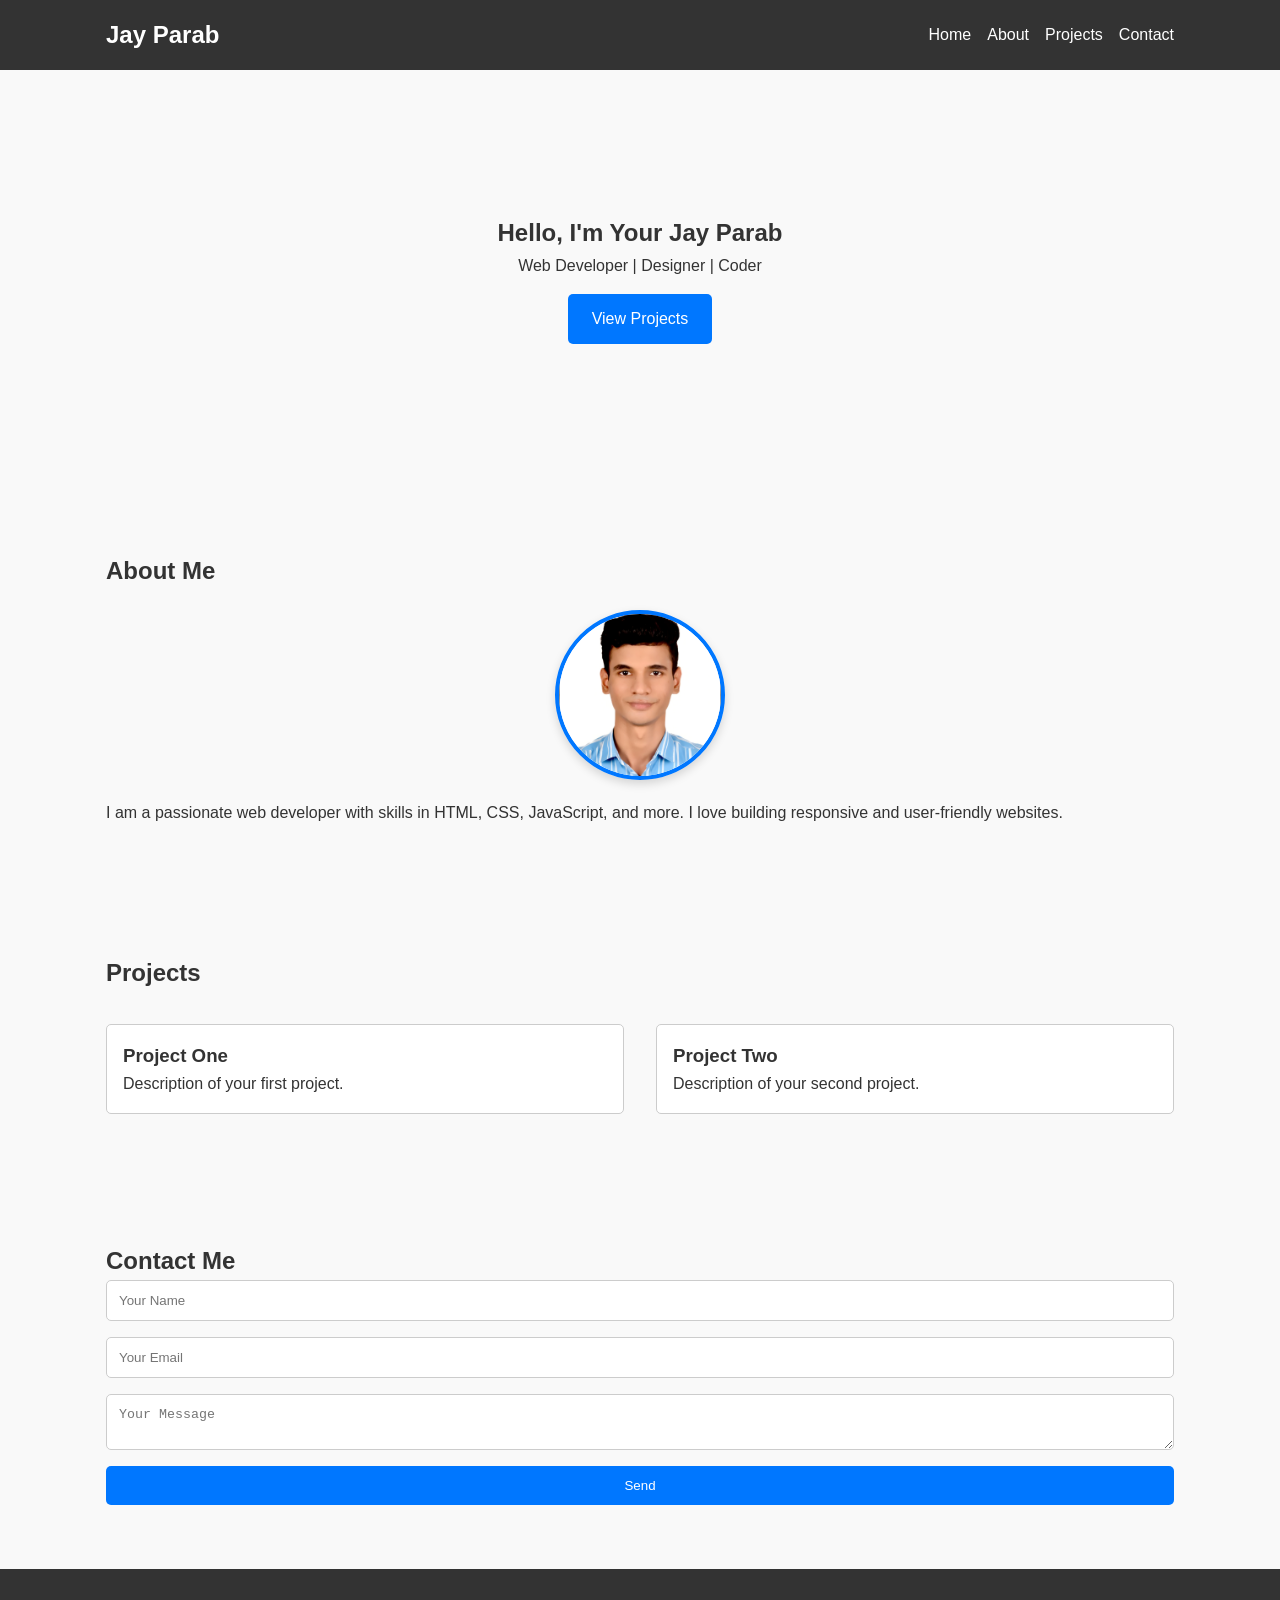
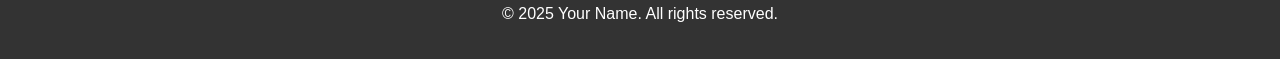
<file: index.html>
<!DOCTYPE html>
<html lang="en">
<head>
  <meta charset="UTF-8" />
  <meta name="viewport" content="width=device-width, initial-scale=1.0" />
  <title>Your Name | Portfolio</title>
  <link rel="stylesheet" href="profile.css" />
</head>
<body>
  <header>
    <nav>
      <h1>Jay Parab</h1>
      <ul class="nav-links">
        <li><a href="#home">Home</a></li>
        <li><a href="#about">About</a></li>
        <li><a href="#projects">Projects</a></li>
        <li><a href="#contact">Contact</a></li>
      </ul>
    </nav>
  </header>

  <section id="home">
    <div class="hero">
      <h2>Hello, I'm Your Jay Parab</h2>
      <p>Web Developer | Designer | Coder</p>
      <a href="#projects" class="btn">View Projects</a>
    </div>
  </section>

  <section id="about">
    <h2>About Me</h2>
    <!img src="my_img.jpg" alt="Jay Parab" style="width: 150px; height: 150px; border-radius: 50%; object-fit: cover; object-position: center 20%; display: block; margin: 20px auto; border: 4px solid #0077ff; box-shadow: 0px 4px 10px rgba(0, 0, 0, 0.15);">
    <img src="my_img.jpg" alt="Jay Parab" style="width: 170px; height: 170px; border-radius: 50%; object-fit: cover; object-position: center 30%; display: block; margin: 20px auto; border: 4px solid #0077ff; box-shadow: 0px 4px 10px rgba(0, 0, 0, 0.15);">



    <p>I am a passionate web developer with skills in HTML, CSS, JavaScript, and more. I love building responsive and user-friendly websites.</p>
  </section>

  <section id="projects">
    <h2>Projects</h2>
    <div class="project-list">
      <div class="project">
        <h3>Project One</h3>
        <p>Description of your first project.</p>
      </div>
      <div class="project">
        <h3>Project Two</h3>
        <p>Description of your second project.</p>
      </div>
    </div>
  </section>

  <section id="contact">
    <h2>Contact Me</h2>
    <form id="contact-form">
      <input type="text" placeholder="Your Name" required />
      <input type="email" placeholder="Your Email" required />
      <textarea placeholder="Your Message" required></textarea>
      <button type="submit">Send</button>
    </form>
  </section>

  <footer>
    <p>&copy; 2025 Your Name. All rights reserved.</p>
  </footer>

  <script src="profile.js"></script>
</body>
</html>
</file>
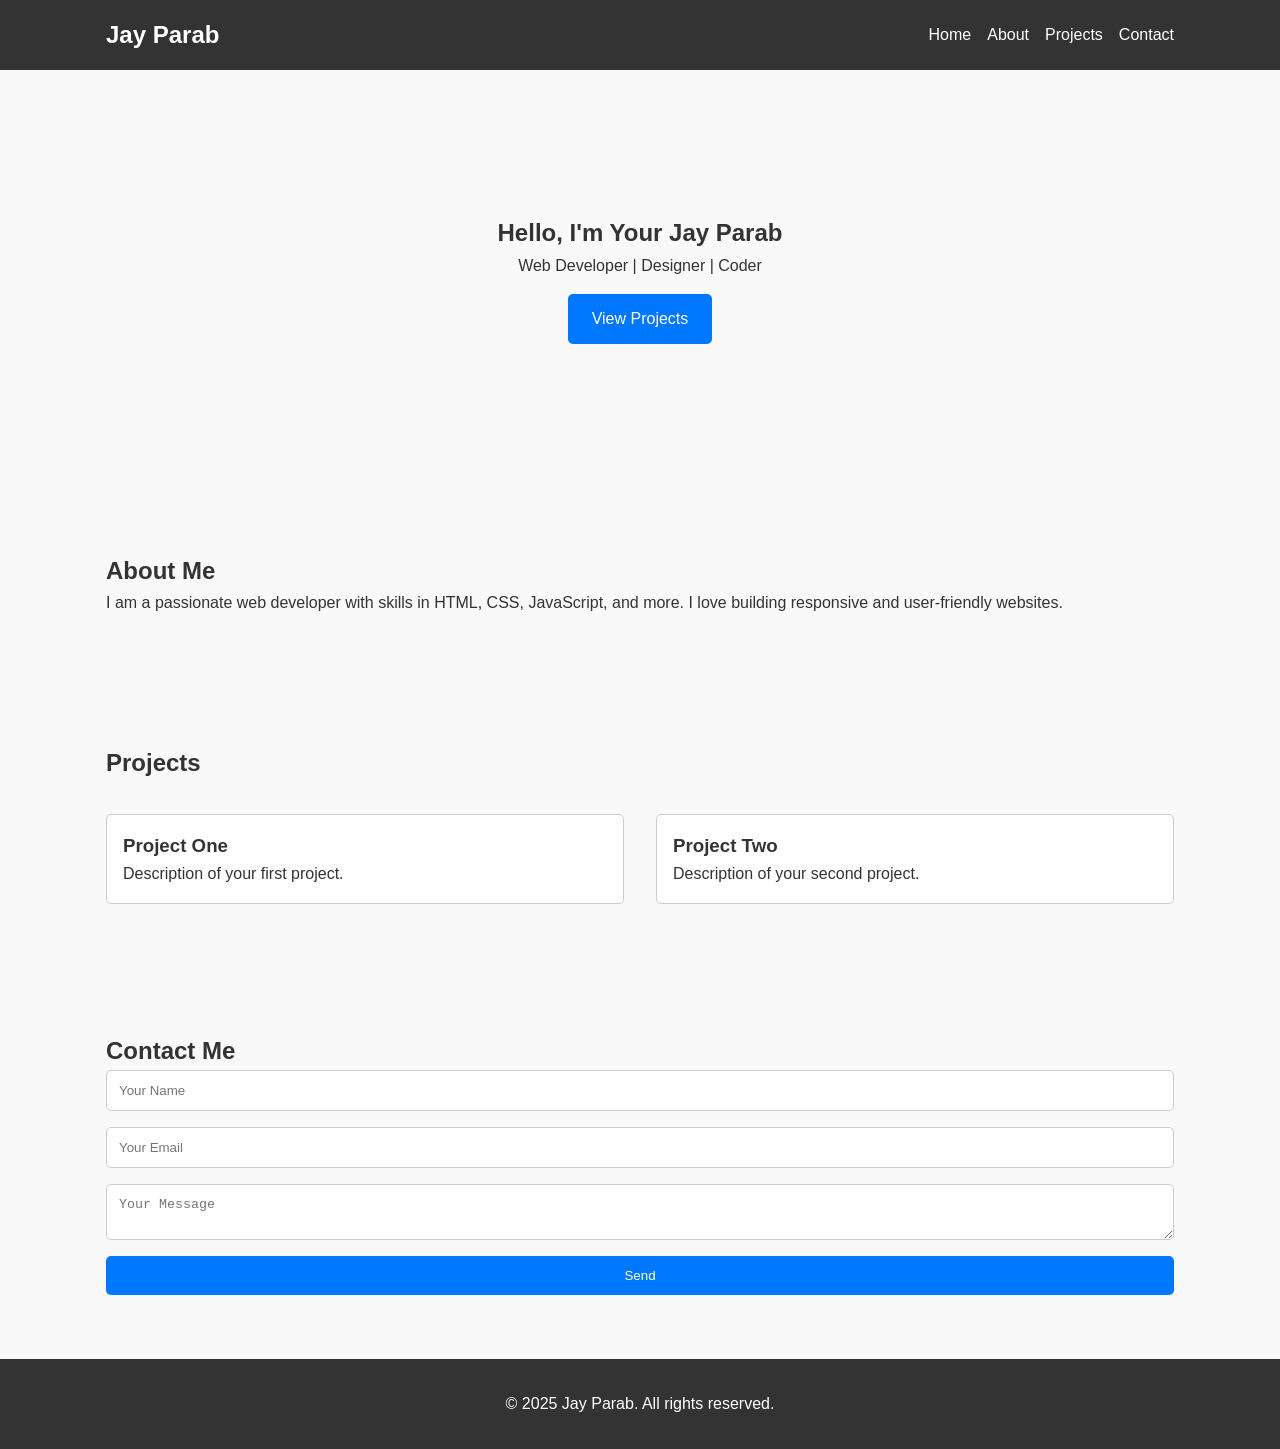
<file: profile.html>
<!DOCTYPE html>
<html lang="en">
<head>
  <meta charset="UTF-8" />
  <meta name="viewport" content="width=device-width, initial-scale=1.0" />
  <title>Your Name | Portfolio</title>
  <link rel="stylesheet" href="profile.css" />
</head>
<body>
  <header>
    <nav>
      <h1>Jay Parab</h1>
      <ul class="nav-links">
        <li><a href="#home">Home</a></li>
        <li><a href="#about">About</a></li>
        <li><a href="#projects">Projects</a></li>
        <li><a href="#contact">Contact</a></li>
      </ul>
    </nav>
  </header>

  <section id="home">
    <div class="hero">
      <h2>Hello, I'm Your Jay Parab</h2>
      <p>Web Developer | Designer | Coder</p>
      <a href="#projects" class="btn">View Projects</a>
    </div>
  </section>

  <section id="about">
    <h2>About Me</h2>
    <p>I am a passionate web developer with skills in HTML, CSS, JavaScript, and more. I love building responsive and user-friendly websites.</p>
  </section>

  <section id="projects">
    <h2>Projects</h2>
    <div class="project-list">
      <div class="project">
        <h3>Project One</h3>
        <p>Description of your first project.</p>
      </div>
      <div class="project">
        <h3>Project Two</h3>
        <p>Description of your second project.</p>
      </div>
    </div>
  </section>

  <section id="contact">
    <h2>Contact Me</h2>
    <form id="contact-form">
      <input type="text" placeholder="Your Name" required />
      <input type="email" placeholder="Your Email" required />
      <textarea placeholder="Your Message" required></textarea>
      <button type="submit">Send</button>
    </form>
  </section>

  <footer>
    <p>&copy; 2025 Jay Parab. All rights reserved.</p>
  </footer>

  <script src="profile.js"></script>
</body>
</html>
</file>
<file: profile.css>
* {
  margin: 0;
  padding: 0;
  box-sizing: border-box;
}

body {
  font-family: 'Segoe UI', sans-serif;
  line-height: 1.6;
  background-color: #f9f9f9;
  color: #333;
}

header {
  background: #333;
  color: #fff;
  padding: 1rem 0;
}

nav {
  display: flex;
  justify-content: space-between;
  align-items: center;
  max-width: 1100px;
  margin: auto;
  padding: 0 1rem;
}

nav h1 {
  font-size: 1.5rem;
}

.nav-links {
  list-style: none;
  display: flex;
  gap: 1rem;
}

.nav-links a {
  color: #fff;
  text-decoration: none;
}

section {
  padding: 4rem 1rem;
  max-width: 1100px;
  margin: auto;
}

.hero {
  text-align: center;
  padding: 5rem 0;
}

.btn {
  display: inline-block;
  margin-top: 1rem;
  padding: 0.75rem 1.5rem;
  background-color: #0077ff;
  color: #fff;
  text-decoration: none;
  border-radius: 5px;
}

.project-list {
  display: grid;
  grid-template-columns: 1fr 1fr;
  gap: 2rem;
  margin-top: 2rem;
}

.project {
  background-color: #fff;
  padding: 1rem;
  border: 1px solid #ccc;
  border-radius: 5px;
}

form {
  display: flex;
  flex-direction: column;
  gap: 1rem;
}

input, textarea {
  padding: 0.75rem;
  border: 1px solid #ccc;
  border-radius: 5px;
}

button {
  padding: 0.75rem;
  background-color: #0077ff;
  color: #fff;
  border: none;
  cursor: pointer;
  border-radius: 5px;
}

footer {
  text-align: center;
  padding: 2rem 1rem;
  background-color: #333;
  color: #fff;
}
</file>
